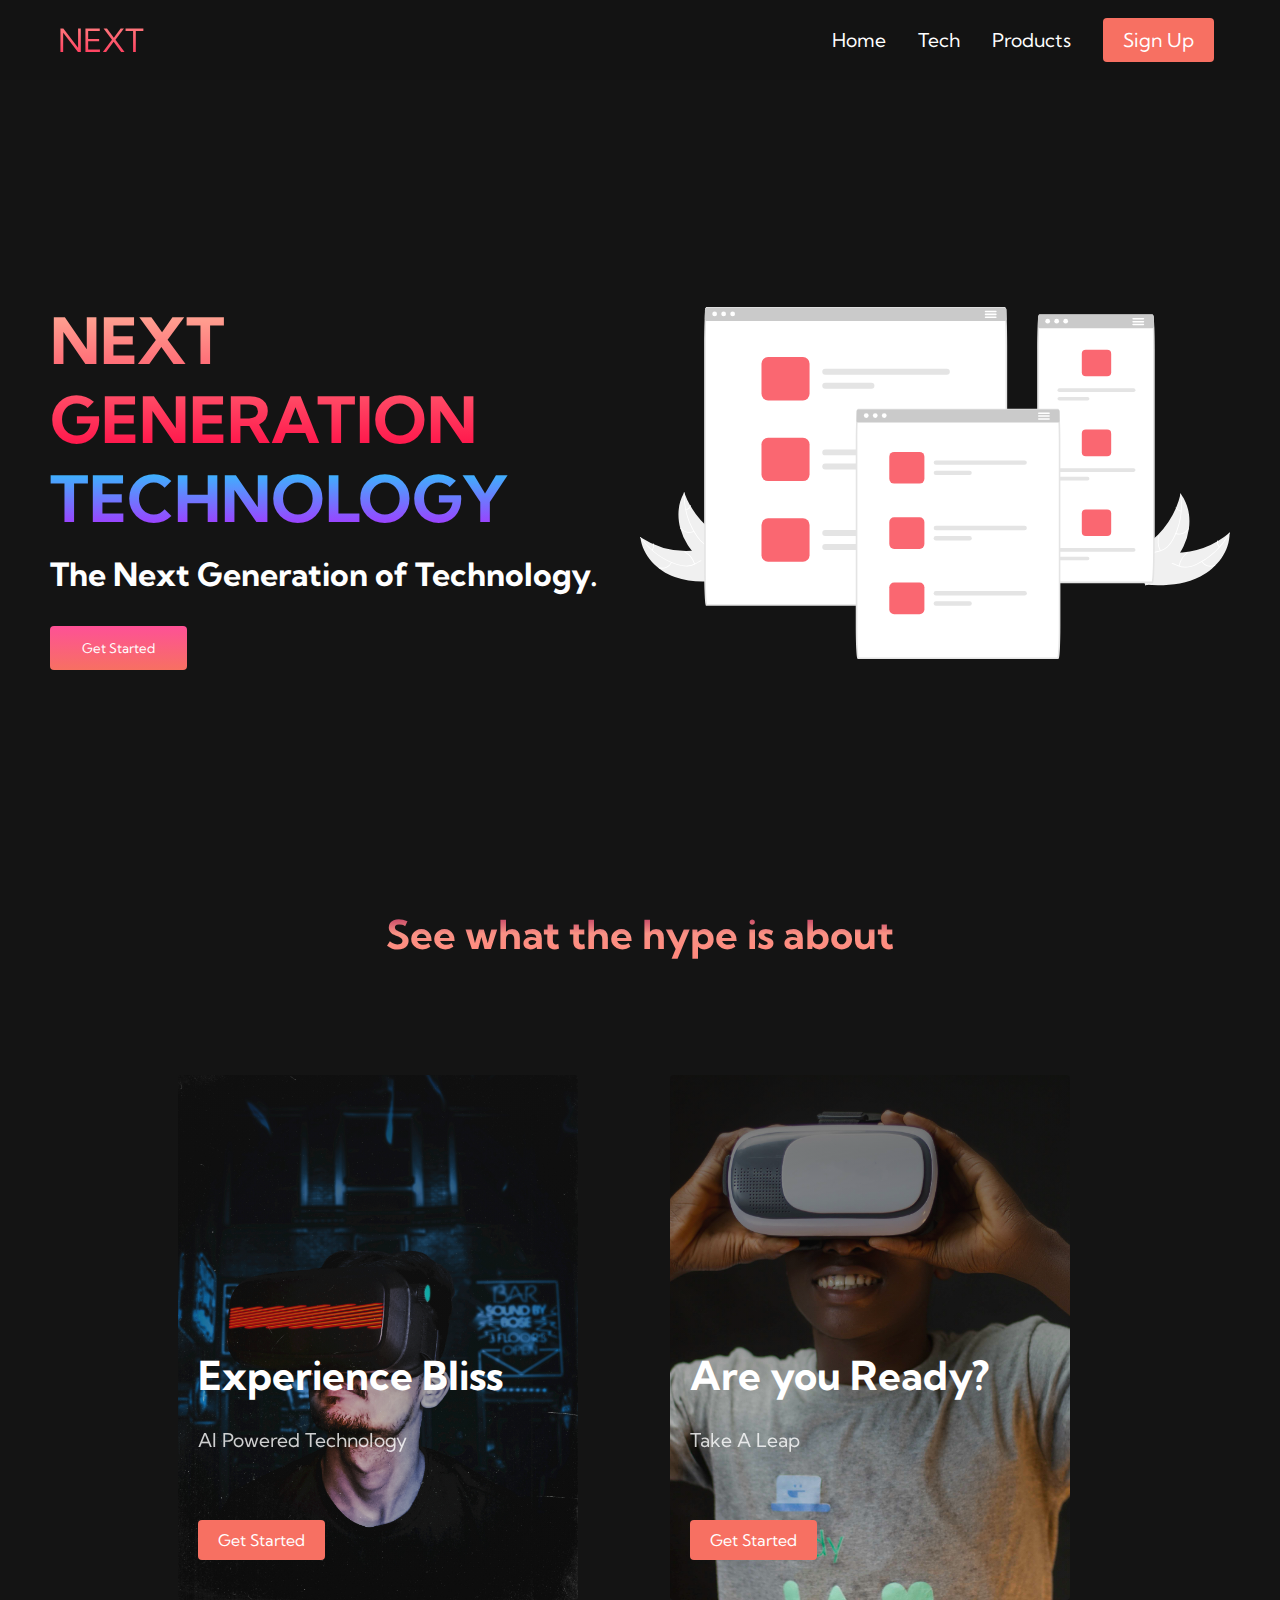
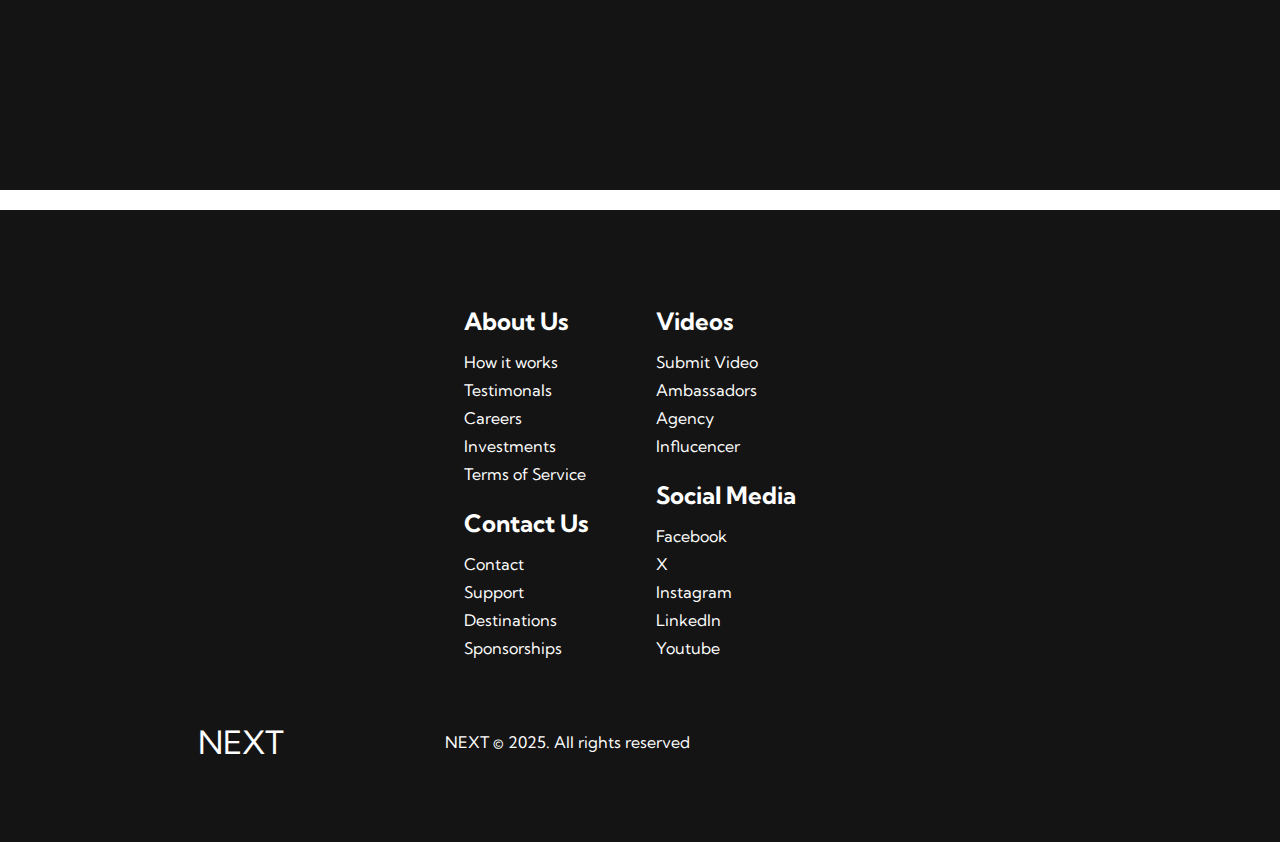
<file: index.html>
<!DOCTYPE html>
<html lang="en">
<head>
    <meta charset="UTF-8">
    <meta name="viewport" content="width=device-width, initial-scale=1.0">
    <title>NEXT Websites</title>
    <link rel="stylesheet" href="styles.css">
    <link rel="stylesheet" href="https://cdnjs.cloudflare.com/ajax/libs/font-awesome/6.5.2/css/all.min.css" integrity="sha512-SnH5WK+bZxgPHs44uWIX+LLJAJ9/2PkPKZ5QiAj6Ta86w+fsb2TkcmfRyVX3pBnMFcV7oQPJkl9QevSCWr3W6A==" crossorigin="anonymous" referrerpolicy="no-referrer" /> 
    <link href="https://fonts.googleapis.com/css2?family=Kumbh+Sans&display=swap" rel="stylesheet">
</head>
<body>
    <!-- Navbar Section -->
  <nav class="navbar">
    <div class="navbar__container">
        <a href="index.html" id="navbar__logo"> <i class="fas fa-gem"></i>NEXT</a>
        <div class="navbar__toggle" id="mobile-menu">
            <span class="bar"></span>
            <span class="bar"></span>
            <span class="bar"></span>
        </div>
        <ul class="navbar__menu">
            <li class="navbar__item">
                <a href="index.html" class="navbar__links">Home</a>
            </li>
            <li class="navbar__item">
                <a href="tech.html" class="navbar__links">Tech</a>
            </li>
            <li class="navbar__item">
                <a href="products.html" class="navbar__links">Products</a>
            </li>
            <li class="navbar__btn"><a href="/" class="button">Sign Up</a></li>
        </ul>
    </div>
  </nav> 

  <!-- Hero Section -->
   <div class="main">
    <div class="main__container">
        <div class="main__content">
        <h1>NEXT GENERATION</h1>
        <h2>TECHNOLOGY</h2>
        <p>The Next Generation of Technology.</p>
        <button class="main__btn"><a href="/">Get Started</a></button>
     </div>
     <div class="main_img--container">
        <img src="images/pic1.svg" alt="pic" id="main__img">
     </div>
    </div>
   </div>
        

   <!-- Services Section -->
    <div class="services">
    <h1>See what the hype is about</h1>
    <div class="services__container">
        <div class="services__card">
            <h2>Experience Bliss</h2>
            <p>AI Powered Technology</p>
            <button>Get Started</button>
        </div>
                <div class="services__card">
            <h2>Are you Ready?</h2>
            <p>Take A Leap</p>
            <button>Get Started</button>
        </div>
               </div>      </div>    </div>

    <!-- Footer Section -->
     <div class="footer__container">
        <div class="footer__links">
            <div class="footer_link--wrapper">
                <div class="footer__link--items">
                    <h2>About Us</h2>
                    <a href="/">How it works</a>
                    <a href="/">Testimonals</a>
                    <a href="/">Careers</a>
                    <a href="/">Investments</a>
                    <a href="/">Terms of Service</a>
                </div>
                 <div class="footer__link--items">
                    <h2>Contact Us</h2>
                    <a href="/">Contact</a>
                    <a href="/">Support</a>
                    <a href="/">Destinations</a>
                    <a href="/">Sponsorships</a>
                </div>
            </div>
            <div class="footer_link--wrapper">
                <div class="footer__link--items">
                    <h2>Videos</h2>
                    <a href="/">Submit Video</a>
                    <a href="/">Ambassadors</a>
                    <a href="/">Agency</a>
                    <a href="/">Influcencer</a>
                </div>
                 <div class="footer__link--items">
                    <h2>Social Media</h2>
                    <a href="/">Facebook</a>
                    <a href="/">X</a>
                    <a href="/">Instagram</a>
                    <a href="/">LinkedIn</a>
                    <a href="/">Youtube</a>
                </div>
            </div>
        </div>
        <div class="social__media">
            <div class="social__media--wrap">
                <div class="footer__logo">
                   <a href="/" id="footer__logo"><i class="fas fa-gem"></i>NEXT</a> 
                </div>
                <p class="website__rights">NEXT &copy; 2025. All rights reserved</p>
               <div class="social__icons">
                <a href="/" class="social__icon--link" target="_blank">
        <i class="fab fa-facebook"></i>
    </a>
    <a href="/" class="social__icon--link" target="_blank">
        <i class="fab fa-twitter"></i>
    <a href="/" class="social__icon--link" target="_blank">
        <i class="fab fa-instagram"></i>
    </a>
    <a href="/" class="social__icon--link" target="_blank">
        <i class="fab fa-linkedin"></i>
    </a>
    <a href="/" class="social__icon--link" target="_blank">
        <i class="fab fa-youtube"></i>
    </a> </div>
            </div>
        </div>
     </div>


        <script src="app.js"></script>
    </body>
</html>
</file>
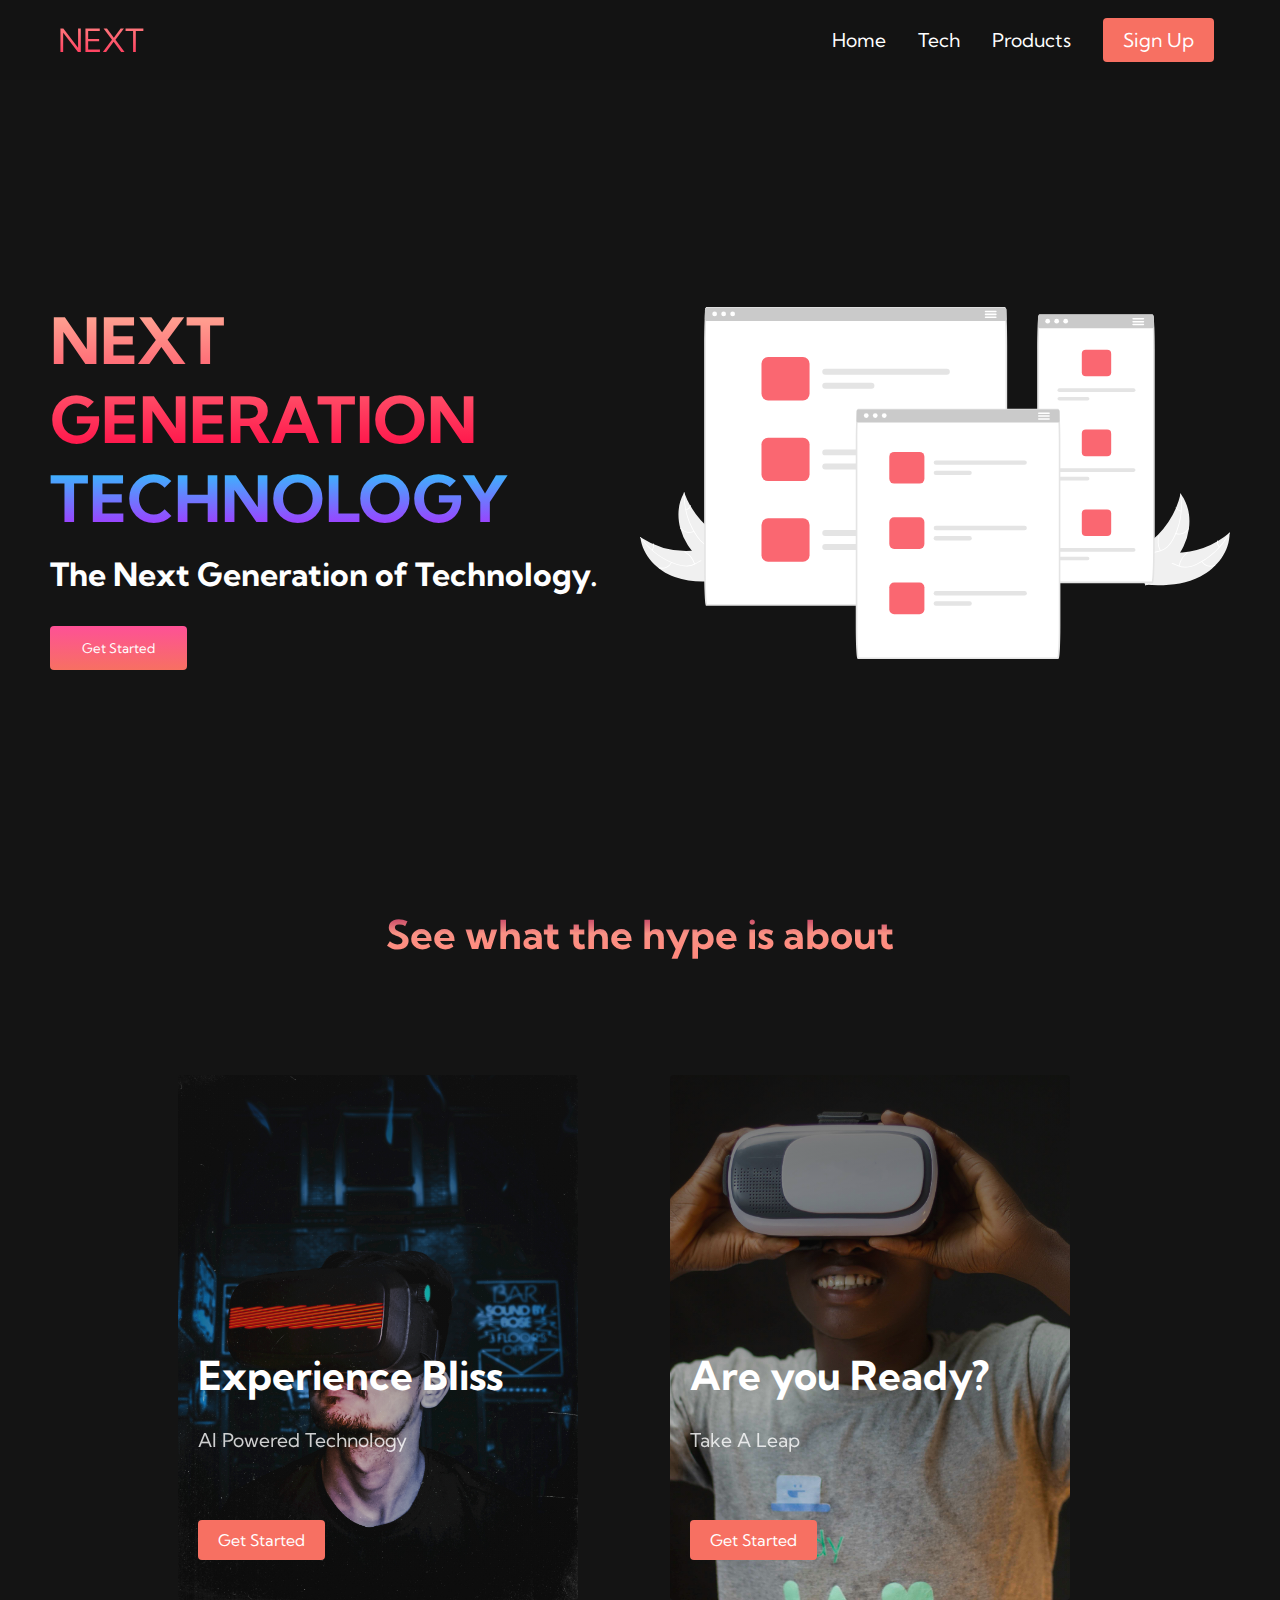
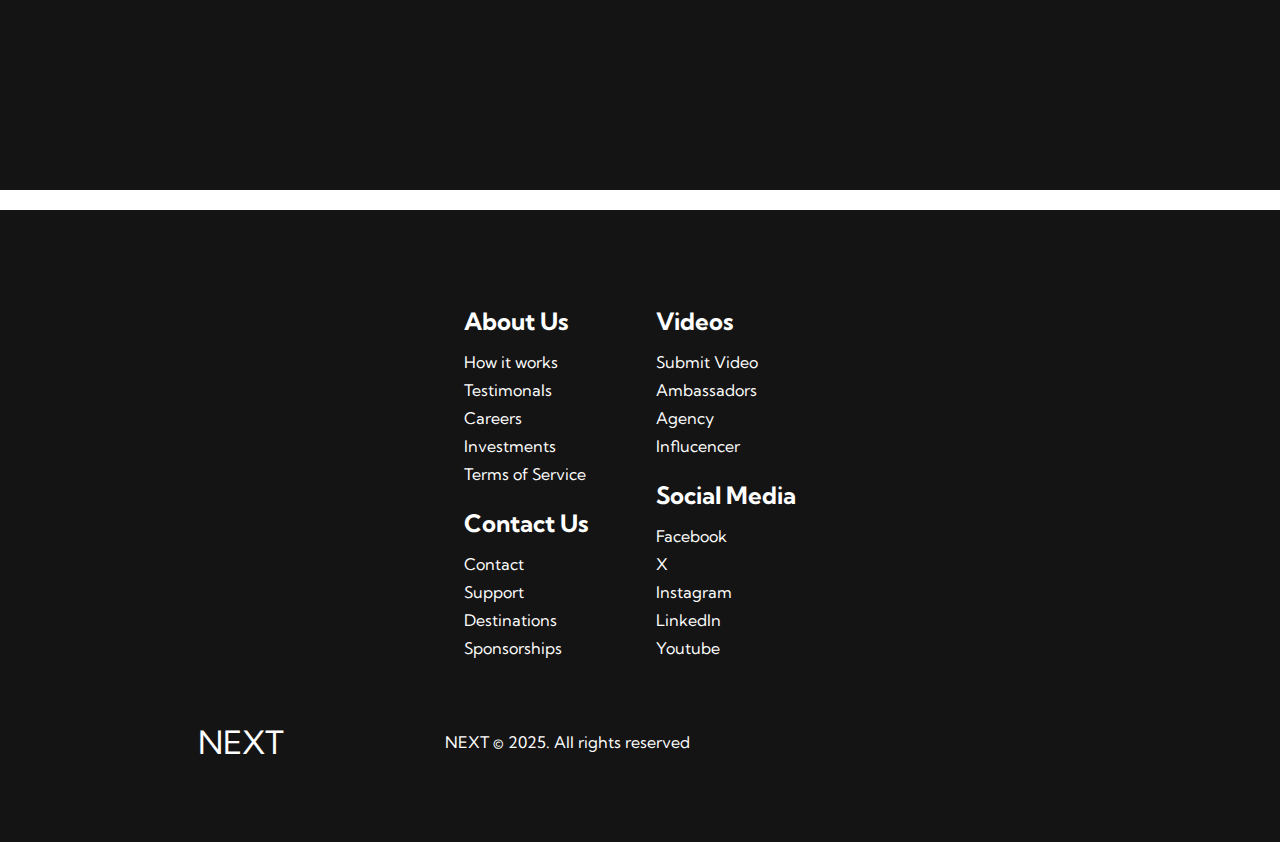
<file: TechWebsite_/index.html>
<!DOCTYPE html>
<html lang="en">
<head>
    <meta charset="UTF-8">
    <meta name="viewport" content="width=device-width, initial-scale=1.0">
    <title>NEXT Websites</title>
    <link rel="stylesheet" href="styles.css">
    <link rel="stylesheet" href="https://cdnjs.cloudflare.com/ajax/libs/font-awesome/6.5.2/css/all.min.css" integrity="sha512-SnH5WK+bZxgPHs44uWIX+LLJAJ9/2PkPKZ5QiAj6Ta86w+fsb2TkcmfRyVX3pBnMFcV7oQPJkl9QevSCWr3W6A==" crossorigin="anonymous" referrerpolicy="no-referrer" /> 
    <link href="https://fonts.googleapis.com/css2?family=Kumbh+Sans&display=swap" rel="stylesheet">
</head>
<body>
    <!-- Navbar Section -->
  <nav class="navbar">
    <div class="navbar__container">
        <a href="index.html" id="navbar__logo"> <i class="fas fa-gem"></i>NEXT</a>
        <div class="navbar__toggle" id="mobile-menu">
            <span class="bar"></span>
            <span class="bar"></span>
            <span class="bar"></span>
        </div>
        <ul class="navbar__menu">
            <li class="navbar__item">
                <a href="index.html" class="navbar__links">Home</a>
            </li>
            <li class="navbar__item">
                <a href="tech.html" class="navbar__links">Tech</a>
            </li>
            <li class="navbar__item">
                <a href="products.html" class="navbar__links">Products</a>
            </li>
            <li class="navbar__btn"><a href="/" class="button">Sign Up</a></li>
        </ul>
    </div>
  </nav> 

  <!-- Hero Section -->
   <div class="main">
    <div class="main__container">
        <div class="main__content">
        <h1>NEXT GENERATION</h1>
        <h2>TECHNOLOGY</h2>
        <p>The Next Generation of Technology.</p>
        <button class="main__btn"><a href="/">Get Started</a></button>
     </div>
     <div class="main_img--container">
        <img src="images/pic1.svg" alt="pic" id="main__img">
     </div>
    </div>
   </div>
        

   <!-- Services Section -->
    <div class="services">
    <h1>See what the hype is about</h1>
    <div class="services__container">
        <div class="services__card">
            <h2>Experience Bliss</h2>
            <p>AI Powered Technology</p>
            <button>Get Started</button>
        </div>
                <div class="services__card">
            <h2>Are you Ready?</h2>
            <p>Take A Leap</p>
            <button>Get Started</button>
        </div>
               </div>      </div>    </div>

    <!-- Footer Section -->
     <div class="footer__container">
        <div class="footer__links">
            <div class="footer_link--wrapper">
                <div class="footer__link--items">
                    <h2>About Us</h2>
                    <a href="/">How it works</a>
                    <a href="/">Testimonals</a>
                    <a href="/">Careers</a>
                    <a href="/">Investments</a>
                    <a href="/">Terms of Service</a>
                </div>
                 <div class="footer__link--items">
                    <h2>Contact Us</h2>
                    <a href="/">Contact</a>
                    <a href="/">Support</a>
                    <a href="/">Destinations</a>
                    <a href="/">Sponsorships</a>
                </div>
            </div>
            <div class="footer_link--wrapper">
                <div class="footer__link--items">
                    <h2>Videos</h2>
                    <a href="/">Submit Video</a>
                    <a href="/">Ambassadors</a>
                    <a href="/">Agency</a>
                    <a href="/">Influcencer</a>
                </div>
                 <div class="footer__link--items">
                    <h2>Social Media</h2>
                    <a href="/">Facebook</a>
                    <a href="/">X</a>
                    <a href="/">Instagram</a>
                    <a href="/">LinkedIn</a>
                    <a href="/">Youtube</a>
                </div>
            </div>
        </div>
        <div class="social__media">
            <div class="social__media--wrap">
                <div class="footer__logo">
                   <a href="/" id="footer__logo"><i class="fas fa-gem"></i>NEXT</a> 
                </div>
                <p class="website__rights">NEXT &copy; 2025. All rights reserved</p>
               <div class="social__icons">
                <a href="/" class="social__icon--link" target="_blank">
        <i class="fab fa-facebook"></i>
    </a>
    <a href="/" class="social__icon--link" target="_blank">
        <i class="fab fa-twitter"></i>
    <a href="/" class="social__icon--link" target="_blank">
        <i class="fab fa-instagram"></i>
    </a>
    <a href="/" class="social__icon--link" target="_blank">
        <i class="fab fa-linkedin"></i>
    </a>
    <a href="/" class="social__icon--link" target="_blank">
        <i class="fab fa-youtube"></i>
    </a> </div>
            </div>
        </div>
     </div>


        <script src="app.js"></script>
    </body>
</html>
</file>
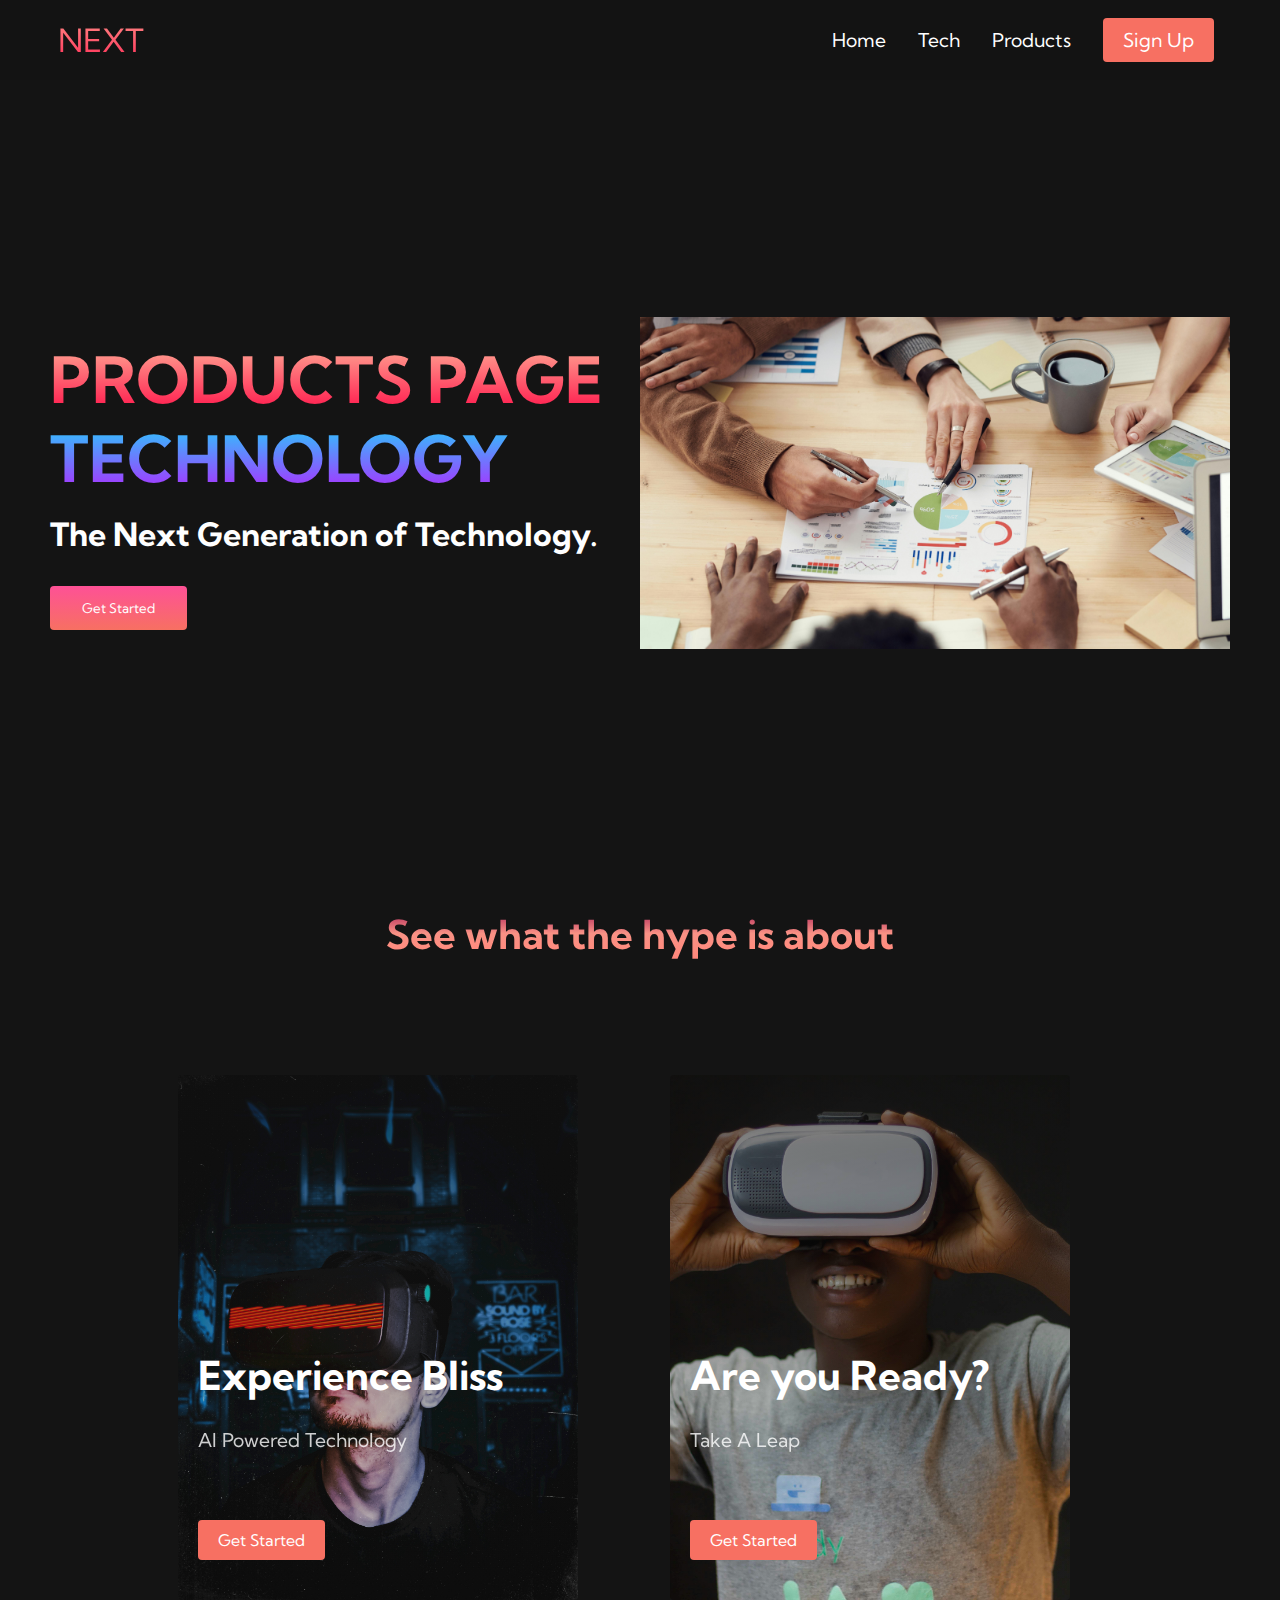
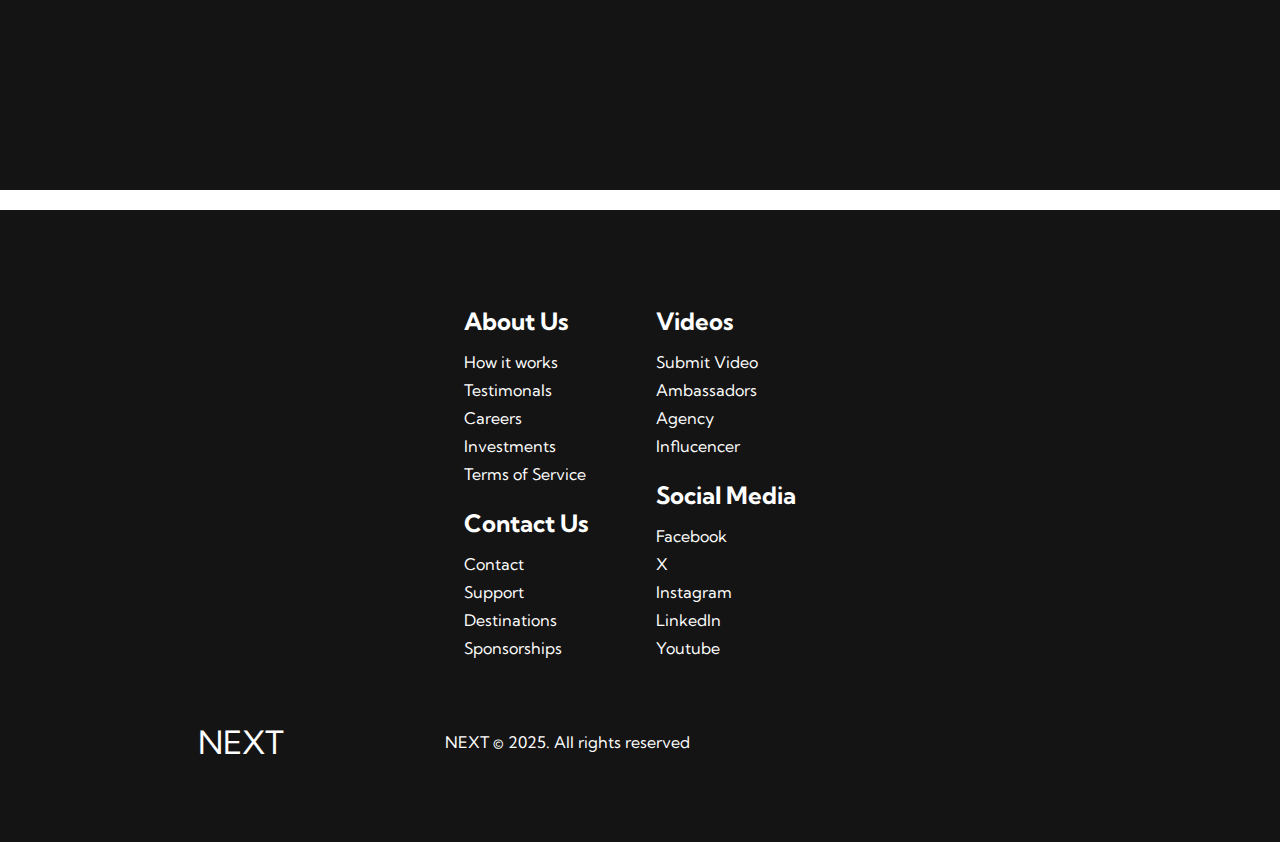
<file: TechWebsite_/products.html>
<!DOCTYPE html>
<html lang="en">
<head>
    <meta charset="UTF-8">
    <meta name="viewport" content="width=device-width, initial-scale=1.0">
    <title>NEXT Websites</title>
    <link rel="stylesheet" href="styles.css">
    <link rel="stylesheet" href="https://cdnjs.cloudflare.com/ajax/libs/font-awesome/6.5.2/css/all.min.css" integrity="sha512-SnH5WK+bZxgPHs44uWIX+LLJAJ9/2PkPKZ5QiAj6Ta86w+fsb2TkcmfRyVX3pBnMFcV7oQPJkl9QevSCWr3W6A==" crossorigin="anonymous" referrerpolicy="no-referrer" /> 
    <link href="https://fonts.googleapis.com/css2?family=Kumbh+Sans&display=swap" rel="stylesheet">
</head>
<body>
    <!-- Navbar Section -->
  <nav class="navbar">
    <div class="navbar__container">
        <a href="index.html" id="navbar__logo"> <i class="fas fa-gem"></i>NEXT</a>
        <div class="navbar__toggle" id="mobile-menu">
            <span class="bar"></span>
            <span class="bar"></span>
            <span class="bar"></span>
        </div>
        <ul class="navbar__menu">
            <li class="navbar__item">
                <a href="index.html" class="navbar__links">Home</a>
            </li>
            <li class="navbar__item">
                <a href="tech.html" class="navbar__links">Tech</a>
            </li>
            <li class="navbar__item">
                <a href="products.html" class="navbar__links">Products</a>
            </li>
            <li class="navbar__btn"><a href="/" class="button">Sign Up</a></li>
        </ul>
    </div>
  </nav> 

  <!-- Hero Section -->
   <div class="main">
    <div class="main__container">
        <div class="main__content">
        <h1>PRODUCTS PAGE</h1>
        <h2>TECHNOLOGY</h2>
        <p>The Next Generation of Technology.</p>
        <button class="main__btn"><a href="/">Get Started</a></button>
     </div>
     <div class="main_img--container">
        <img src="images/pic5.jpg" alt="pic" id="main__img">
     </div>
    </div>
   </div>
        

   <!-- Services Section -->
    <div class="services">
    <h1>See what the hype is about</h1>
    <div class="services__container">
        <div class="services__card">
            <h2>Experience Bliss</h2>
            <p>AI Powered Technology</p>
            <button>Get Started</button>
        </div>
                <div class="services__card">
            <h2>Are you Ready?</h2>
            <p>Take A Leap</p>
            <button>Get Started</button>
        </div>
               </div>      </div>    </div>

    <!-- Footer Section -->
     <div class="footer__container">
        <div class="footer__links">
            <div class="footer_link--wrapper">
                <div class="footer__link--items">
                    <h2>About Us</h2>
                    <a href="/">How it works</a>
                    <a href="/">Testimonals</a>
                    <a href="/">Careers</a>
                    <a href="/">Investments</a>
                    <a href="/">Terms of Service</a>
                </div>
                 <div class="footer__link--items">
                    <h2>Contact Us</h2>
                    <a href="/">Contact</a>
                    <a href="/">Support</a>
                    <a href="/">Destinations</a>
                    <a href="/">Sponsorships</a>
                </div>
            </div>
            <div class="footer_link--wrapper">
                <div class="footer__link--items">
                    <h2>Videos</h2>
                    <a href="/">Submit Video</a>
                    <a href="/">Ambassadors</a>
                    <a href="/">Agency</a>
                    <a href="/">Influcencer</a>
                </div>
                 <div class="footer__link--items">
                    <h2>Social Media</h2>
                    <a href="/">Facebook</a>
                    <a href="/">X</a>
                    <a href="/">Instagram</a>
                    <a href="/">LinkedIn</a>
                    <a href="/">Youtube</a>
                </div>
            </div>
        </div>
        <div class="social__media">
            <div class="social__media--wrap">
                <div class="footer__logo">
                   <a href="/" id="footer__logo"><i class="fas fa-gem"></i>NEXT</a> 
                </div>
                <p class="website__rights">NEXT &copy; 2025. All rights reserved</p>
               <div class="social__icons">
                <a href="/" class="social__icon--link" target="_blank">
        <i class="fab fa-facebook"></i>
    </a>
    <a href="/" class="social__icon--link" target="_blank">
        <i class="fab fa-twitter"></i>
    <a href="/" class="social__icon--link" target="_blank">
        <i class="fab fa-instagram"></i>
    </a>
    <a href="/" class="social__icon--link" target="_blank">
        <i class="fab fa-linkedin"></i>
    </a>
    <a href="/" class="social__icon--link" target="_blank">
        <i class="fab fa-youtube"></i>
    </a> </div>
            </div>
        </div>
     </div>


        <script src="app.js"></script>
    </body>
</html>
</file>
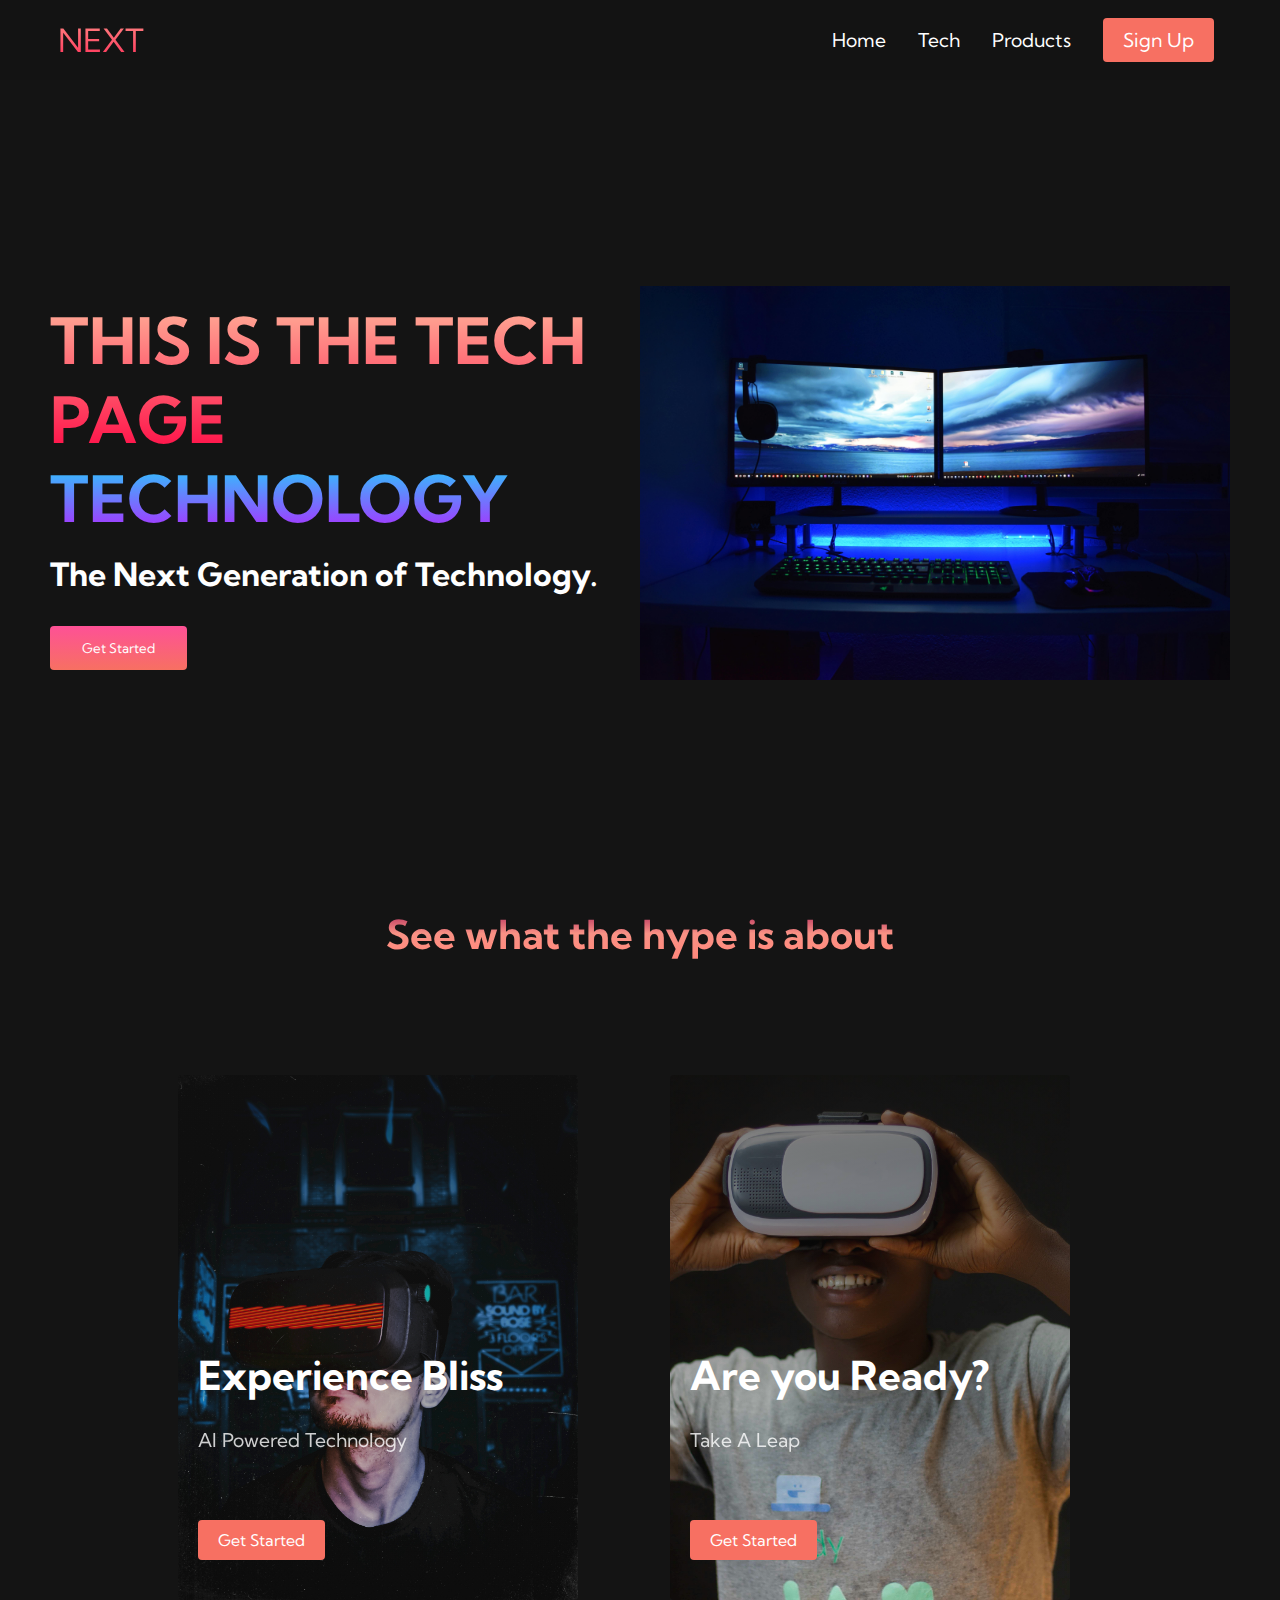
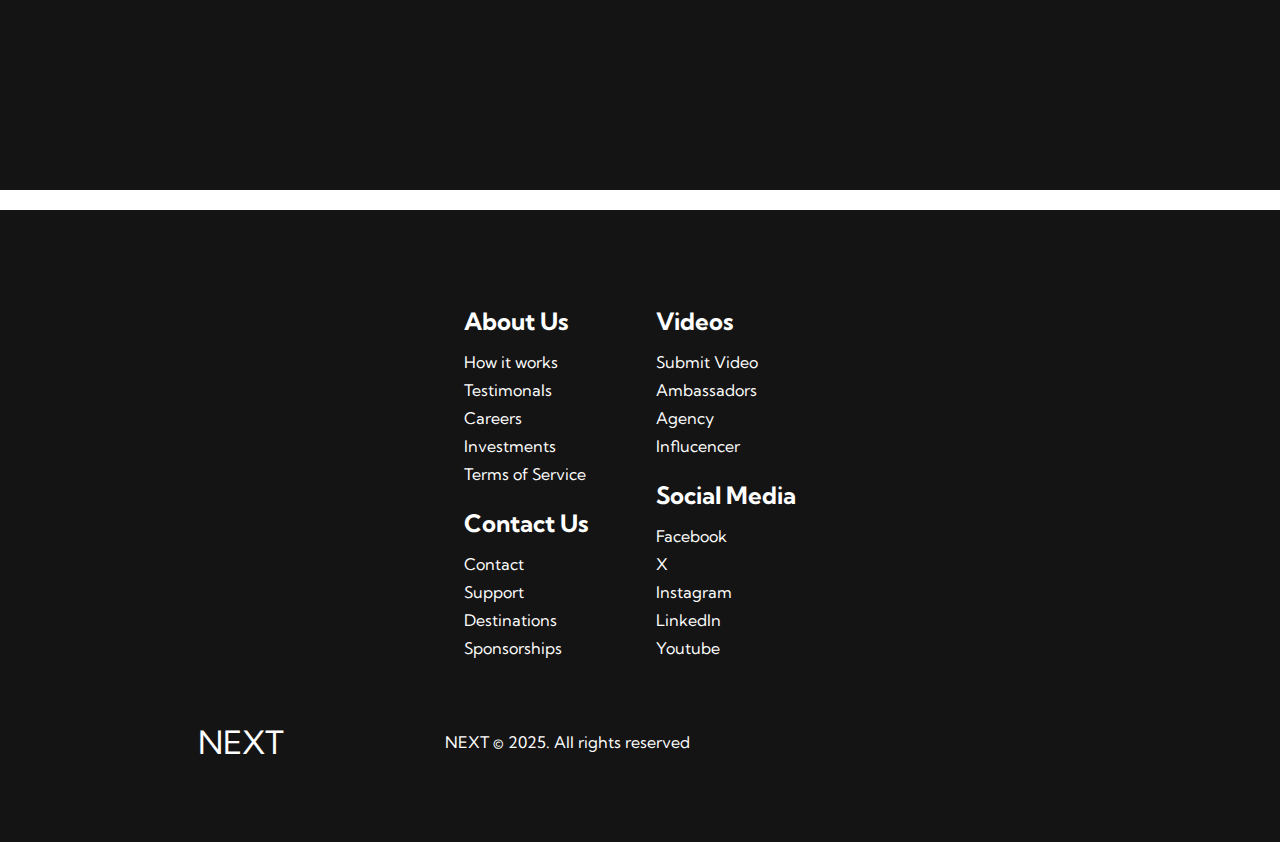
<file: TechWebsite_/tech.html>
<!DOCTYPE html>
<html lang="en">
<head>
    <meta charset="UTF-8">
    <meta name="viewport" content="width=device-width, initial-scale=1.0">
    <title>NEXT Websites</title>
    <link rel="stylesheet" href="styles.css">
    <link rel="stylesheet" href="https://cdnjs.cloudflare.com/ajax/libs/font-awesome/6.5.2/css/all.min.css" integrity="sha512-SnH5WK+bZxgPHs44uWIX+LLJAJ9/2PkPKZ5QiAj6Ta86w+fsb2TkcmfRyVX3pBnMFcV7oQPJkl9QevSCWr3W6A==" crossorigin="anonymous" referrerpolicy="no-referrer" /> 
    <link href="https://fonts.googleapis.com/css2?family=Kumbh+Sans&display=swap" rel="stylesheet">
</head>
<body>
    <!-- Navbar Section -->
  <nav class="navbar">
    <div class="navbar__container">
        <a href="index.html" id="navbar__logo"> <i class="fas fa-gem"></i>NEXT</a>
        <div class="navbar__toggle" id="mobile-menu">
            <span class="bar"></span>
            <span class="bar"></span>
            <span class="bar"></span>
        </div>
        <ul class="navbar__menu">
            <li class="navbar__item">
                <a href="index.html" class="navbar__links">Home</a>
            </li>
            <li class="navbar__item">
                <a href="tech.html" class="navbar__links">Tech</a>
            </li>
            <li class="navbar__item">
                <a href="products.html" class="navbar__links">Products</a>
            </li>
            <li class="navbar__btn"><a href="/" class="button">Sign Up</a></li>
        </ul>
    </div>
  </nav> 

  <!-- Hero Section -->
   <div class="main">
    <div class="main__container">
        <div class="main__content">
        <h1>THIS IS THE TECH PAGE</h1>
        <h2>TECHNOLOGY</h2>
        <p>The Next Generation of Technology.</p>
        <button class="main__btn"><a href="/">Get Started</a></button>
     </div>
     <div class="main_img--container">
        <img src="images/pic4.jpg" alt="pic" id="main__img">
     </div>
    </div>
   </div>
        

   <!-- Services Section -->
    <div class="services">
    <h1>See what the hype is about</h1>
    <div class="services__container">
        <div class="services__card">
            <h2>Experience Bliss</h2>
            <p>AI Powered Technology</p>
            <button>Get Started</button>
        </div>
                <div class="services__card">
            <h2>Are you Ready?</h2>
            <p>Take A Leap</p>
            <button>Get Started</button>
        </div>
               </div>      </div>    </div>

    <!-- Footer Section -->
     <div class="footer__container">
        <div class="footer__links">
            <div class="footer_link--wrapper">
                <div class="footer__link--items">
                    <h2>About Us</h2>
                    <a href="/">How it works</a>
                    <a href="/">Testimonals</a>
                    <a href="/">Careers</a>
                    <a href="/">Investments</a>
                    <a href="/">Terms of Service</a>
                </div>
                 <div class="footer__link--items">
                    <h2>Contact Us</h2>
                    <a href="/">Contact</a>
                    <a href="/">Support</a>
                    <a href="/">Destinations</a>
                    <a href="/">Sponsorships</a>
                </div>
            </div>
            <div class="footer_link--wrapper">
                <div class="footer__link--items">
                    <h2>Videos</h2>
                    <a href="/">Submit Video</a>
                    <a href="/">Ambassadors</a>
                    <a href="/">Agency</a>
                    <a href="/">Influcencer</a>
                </div>
                 <div class="footer__link--items">
                    <h2>Social Media</h2>
                    <a href="/">Facebook</a>
                    <a href="/">X</a>
                    <a href="/">Instagram</a>
                    <a href="/">LinkedIn</a>
                    <a href="/">Youtube</a>
                </div>
            </div>
        </div>
        <div class="social__media">
            <div class="social__media--wrap">
                <div class="footer__logo">
                   <a href="/" id="footer__logo"><i class="fas fa-gem"></i>NEXT</a> 
                </div>
                <p class="website__rights">NEXT &copy; 2025. All rights reserved</p>
               <div class="social__icons">
                <a href="/" class="social__icon--link" target="_blank">
        <i class="fab fa-facebook"></i>
    </a>
    <a href="/" class="social__icon--link" target="_blank">
        <i class="fab fa-twitter"></i>
    <a href="/" class="social__icon--link" target="_blank">
        <i class="fab fa-instagram"></i>
    </a>
    <a href="/" class="social__icon--link" target="_blank">
        <i class="fab fa-linkedin"></i>
    </a>
    <a href="/" class="social__icon--link" target="_blank">
        <i class="fab fa-youtube"></i>
    </a> </div>
            </div>
        </div>
     </div>


        <script src="app.js"></script>
    </body>
</html>
</file>
<file: styles.css>
* {
    box-sizing: border-box;
    margin: 0;
    padding: 0;
    font-family: 'Kumbh Sans', sans-serif;
    /* >>>>>>>>>>>>>>>>>>>>>>>>>> START OF NEW ADDITIONS <<<<<<<<<<<<<<<<<<<<<<<<<< */
    font-optical-sizing: auto;
    font-variation-settings: "YOPQ" 300;
    /* >>>>>>>>>>>>>>>>>>>>>>>>>>> END OF NEW ADDITIONS <<<<<<<<<<<<<<<<<<<<<<<<<<< */
}

.navbar {
    background: #131313;
    height: 80px;
    display: flex;
    justify-content: center;
    align-items: center;
    font-size: 1.2rem;
    position: sticky;
    top: 0;
    z-index: 999;
}

.navbar__container {
    display: flex;
    justify-content: space-between;
    
    height: 80px;
    z-index: 1;
    width: 100%;
    max-width: 1300px;
    margin: 0 auto;
    padding: 0 50px;
}

#navbar__logo {
    background-color: #ff8177;
    background-image: linear-gradient(to top, #ff0844 0%, #ffb199 100%);
    background-size: 100%;
    -webkit-background-clip: text;
    -moz-background-clip: text;
    -webkit-text-fill-color: transparent;
    -moz-text-fill-color: transparent;
    display: flex;
    align-items: center;
    cursor: pointer;
    text-decoration: none;
    font-size: 2rem;
}

.fa-gem {
    margin-right: 0.5rem;
}

.navbar__menu {
    display: flex;
    align-items: center;
    list-style: none;
    text-align: center;
}

.navbar__item {
    height: 80px;
}

.navbar__links {
    color: #fff;
    display: flex;
    align-items: center;
    justify-content: center;
    text-decoration: none;
    padding: 0 1rem;
    height: 100%;
}

.navbar__btn { 
    display: flex;
    justify-content: center;
    align-items: center;
    padding: 0 1rem;
    width: 100%;
}

.button {
    display: flex;
    justify-content: center;
    align-items: center;
    text-decoration: none;
    padding: 10px 20px;
    height: 100%;
    width: 100%;
    border: none;
    outline: none;
    border-radius: 4px;
    background: #f77062;
    color: #fff;

}

.button:hover {
    background: #4837ff;
    transition: all 0.3s ease;
}

.navbar__links:hover {
    color: #f77062;
    transition: all 0.3s ease;
}

@media screen and (max-width: 960px) {
    .navbar__container {
        display: flex;
        justify-content: space-between;
        height: 80px;
        z-index: 1;
        width: 100%;
        max-width: 1300px;
        padding: 0;
    }


.navbar__menu {
    display: grid;
    grid-template-columns: auto;
    margin: 0;
    width: 100%;
    position: absolute;
    top: -1000px;
    opacity: 0;
    transition: all 0.5s ease;
    height: 50vh;
    z-index: -1;
    background: #131313;
}

.navbar__menu.active {
    background: #131313;
    top: 100%;
    opacity: 1;
    transition: all 0.5s ease;
    z-index: 99;
    height: 50vh;
    font-size: 1.6rem;
}


#navbar__logo {
    padding-left: 25px;
}






.navbar__toggle .bar {
    width: 25px;
    height: 3px;
    margin: 5px auto;
    transition: all 0.3s ease-in-out;
    background: #fff;
}

.navbar__item {
     width: 100%;
}

.navbar__links {
    text-align: center;
    padding: 2rem;
    width: 100%;
    display: table;
}



#mobile-menu {
    position: absolute;
    top: 20%;
    right: 5%;
    transform: translate(5%, 20%);
}


.navbar__btn {
    padding-bottom: 2rem;
}

.button {
    display: flex;
    justify-content: center;
    align-items: center;
    width: 80%;
    height: 80px;
    margin: 0;
}
 

.navbar__toggle .bar {
    display: block;
    cursor: pointer;
}

#mobile-menu.is-active .bar:nth-child(2) {
    opacity: 0;
}

#mobile-menu.is-active .bar:nth-child(1) {
    transform: translateY(8px) rotate(45deg);
}

#mobile-menu.is-active .bar:nth-child(3) {
    transform: translateY(-8px) rotate(-45deg);
}

}


/* Hero Section CSS */
.main {
    background-color: #141414;
}


.main__container {
    display: grid;
    grid-template-columns: 1fr 1fr;
    align-items: center;
    justify-self: center;
    margin: 0 auto;
    height: 90vh;
    background-color: #141414;
    z-index: 1;
    width: 100%;
    max-width: 1300px;
    padding: 0 50px;
}

.main__content h1 {
    font-size: 4rem;
    background-color: #ff8177;
    background-image: linear-gradient(to top, #ff0844 0%, #ffb199 100%);
    background-size: 100%;
    -webkit-background-clip: text;
    -moz-background-clip: text;
    -webkit-text-fill-color: transparent;
    -moz-text-fill-color: transparent;
}

.main__content h2 {
    font-size: 4rem;
    background-color: #ff8177;
    background-image: linear-gradient(to top, #b721ff 0%, #21d4fd 100%);
    background-size: 100%;
    -webkit-background-clip: text;
    -moz-background-clip: text;
    -webkit-text-fill-color: transparent;
    -moz-text-fill-color: transparent;
}

.main__content p {
    margin-top: 1rem;
    font-size: 2rem;
    font-weight: 700;
    color: #fff;
}

.main__btn {
    font-size: 1.rem;
    background-image: linear-gradient(to top, #f77062 0%, #fe5196 100%);
    padding: 14px 32px;
    border: none;
    border-radius: 4px;
    color: #fff;
    margin-top: 2rem;
    cursor: pointer;
    position: relative;
    transition: all 0.3s;
    outline: none;
}

.main__btn a {
    position: relative;
    z-index: 2;
    color: #fff;
    text-decoration: none;
}

.main__btn:after {
    position: absolute;
    content: "";
    top: 0;
    left: 0;
    width: 0;
    height: 100%;
    background: #4837ff;
    transition: all 0.35s;
    border-radius: 4px;
}

.main__btn:hover {
    color: #fff;
}

.main__btn:hover:after {
    width: 100%;
}

.main__img--container {
    text-align: center;
}

#main__img {
    height: 100%;
    width: 100%;
    transition: transform 0.3s ease-in-out;
}

#main__img:hover {
    transform: scale(1.05); /* Scales up to 105% */
}

    /* Mobile Reponsive CSS */
@media screen and (max-width: 768px) {
    .main__container {
        display: grid;
        grid-template-columns: auto;
        align-items: center;
        justify-self: center;
        width: 100%;
        margin: 0 auto;
        height: 90vh;
    }

    .main__content {
        text-align: center;
        margin-bottom: 4rem;
    }

    .main__content h1 {
        font-size: 2.5rem;
        margin-top: 2rem;
    }

    .main__content h2 {
        font-size: 3rem;
    }

    .main__content p {
        margin-top: 1rem;
        font-size: 1.5rem;
    }
}

@media screen and (max-width: 480px) {
     .main__content h1 {
        font-size: 2rem;
        margin-top: 3rem;
    }

    .main__content h2 {
        font-size: 2rem;
    }

    .main__content p {
        margin-top: 2rem;
        font-size: 1.5rem;
    }

    .main__btn {
        padding: 12px 36px;
        margin: 2.5rem 0;
    }
}


/* Services Section CSS */
.services {
    background: #141414;
    display: flex;
    flex-direction: column;
    align-items: center;
    height: 100vh;
}

.services h1 {
    background-color: #ff8177;
    background-image: linear-gradient(to top, #ff8177 0%, #ff867a 0%, #ff8c7f 21%, #f99185 52%, #cf556c 78%, #b12a5b 100%);
    background-size: 100%;
    margin-bottom: 5rem;
    font-size: 2.5rem;
    -webkit-background-clip: text;
    -moz-background-clip: text;
    -webkit-text-fill-color: transparent;
    -moz-text-fill-color: transparent;
}

.services__container {
    display: flex;
    justify-content: center;
    flex-wrap: wrap;
}

.services__card {
    margin: 1rem;
    height: 525px;
    width: 400px;
    border-radius: 4px;
    background-image: linear-gradient(to top, rgba(0, 0, 0, 0) 0%, rgba(17, 17, 17, 0.6) 100%), url('images/pic2.jpg');
    background-size: cover;
     background-position: center; /* ADDED */
    background-repeat: no-repeat; /* ADDED */
    position: relative;
    color: #fff;

    /* >>> CRITICAL FLEXBOX PROPERTIES <<< */
    display: flex;
    flex-direction: column;
    justify-content: flex-end;
    align-items: flex-start;
    padding: 20px;
    box-sizing: border-box;

    /* >>> ADDED FOR CARD HOVER EFFECT <<< */
    overflow: hidden; /* Recommended for scaling content */
    transition: transform 0.3s ease-in-out; /* Smooth transition for card scaling */
}

.services__card:nth-child(2) {
    background-image: linear-gradient(to top, rgba(0, 0, 0, 0) 0%, rgba(17, 17, 17, 0.6) 100%), url('images/pic3.jpg');
}

.services h2 {
    font-size: 2.5rem;
    margin-bottom: 0.5rem;
    color: #fff;

    /*position: absolute;
    top: 360px;
    left: 30px;*/
}

.services__card p {
    font-size: 1.2rem;
    margin-bottom: 1.5rem;
    opacity: 0.8;
    color: #fff;

    /*position: absolute;
    top: 400px;
    left: 30px;*/
}

.services__card button {
    color: #fff;
    padding: 10px 20px;
    border: none;
    outline: none;
    border-radius: 4px;
    background: #f77062;
    /*position: absolute;
    top: 440px;
    left: 30px;*/
    margin-top: 1.5rem; /* Adjust for desired spacing from text above */
    font-size: 1rem;
    cursor: pointer;
    /* >>> ADD this transition for smooth button scale <<< */
    transition: transform 0.2s ease-in;
}

.services__card button:hover {
    transform: scale(1.075);
    /*transition: 0.2s ease-in;*/
    cursor: pointer;
}

@media screen and (max-width: 960px) {
    .services {
        height: 1600px;
    }

.services h1 {
    font-size: 2rem;
    margin-top: 12rem;
}
}

@media screen and (max-width: 480px) {
    .services {
        height: 1400px;
    }

.services h1 {
    font-size: 1.2rem;
}

.services__card {
    width: 300px;
}

}

/** Footer CSS */
.footer__container {
    background-color: #141414;
    padding: 5rem 0;
    display: flex;
    flex-direction: column;
    justify-content: center;
    align-items: center;
}

#footer__logo {
    color: #fff;
    display: flex;
    align-items: center;
    cursor: pointer;
    text-decoration: none;
    font-size: 2rem;
}

.footer__links {
    width: 100%;
    max-width: 1000px;
    display: flex;
    justify-content: center;
}


.footer__link--wrapper {
    display: flex;
}

.footer__link--items {
    display: flex;
    flex-direction: column;
    align-items: flex-start;
    margin: 16px;
    text-align: left;
    width: 160px;
    box-sizing: border-box;
}

.footer__link--items h2 {
    margin-bottom: 16px;
}

.footer__link--items > h2 {
    color: #fff;
}

.footer__link--items a {
    color: #fff;
    text-decoration: none;
    margin-bottom: 0.5rem;
}

.footer__link--items a:hover {
    color: #e9e9e9;
    transition: 0.3s ease-out;
}

/* Social Icons */
.social__icon--link {
    color: #fff;
    font-size: 24px;
    transition: color 0.3s ease; /* Smooth color change on hover */
}

.social__icons {
    display: flex; /* Or grid */
    justify-content: center;
    align-items: center;
    gap: 15px; /* Space between icons */
    margin-top: 20px; /* Space from content above */
}



.social__icon--link:hover {
    color: #f77062; /* Example hover color */
}

.social__media {
    max-width: 1000px;
    width: 100%;
}
.social__media--wrap {
    display: flex;
    justify-content: space-between;
    align-items: center;
    width: 90%;
    max-width: 1000px;
    margin: 40px auto 0 auto;
}

.social__icons {
    display: flex;
    justify-content: space-between;
    align-items: center;
    width: 240px;
}

.social__logo {
    color: #fff;
    justify-self: flex-start;
    margin-left: 20px;
    cursor: pointer;
    text-decoration: none;
    font-size: 2rem;
    display: flex;
    align-items: center;
    margin-bottom: 16px;
}

.website__rights {
    color: #fff;
    
}

@media screen and (max-width: 820px) {
    .footer__links {
        padding-top: 2rem;
    }

#footer__logo {
    margin-bottom: 2rem;

}

.website__rights {
    margin-bottom: 2rem;
}

.footer__links--wrapper {
    flex-direction: column;
}

.social__media--wrap {
    flex-direction: column;
}
}

@media screen and (max-width: 480px) {
    .footer__link--wrapper {
        margin: 0;
        padding: 10px;
        width: 100%;
}
}
</file>
<file: TechWebsite_/styles.css>
* {
    box-sizing: border-box;
    margin: 0;
    padding: 0;
    font-family: 'Kumbh Sans', sans-serif;
    /* >>>>>>>>>>>>>>>>>>>>>>>>>> START OF NEW ADDITIONS <<<<<<<<<<<<<<<<<<<<<<<<<< */
    font-optical-sizing: auto;
    font-variation-settings: "YOPQ" 300;
    /* >>>>>>>>>>>>>>>>>>>>>>>>>>> END OF NEW ADDITIONS <<<<<<<<<<<<<<<<<<<<<<<<<<< */
}

.navbar {
    background: #131313;
    height: 80px;
    display: flex;
    justify-content: center;
    align-items: center;
    font-size: 1.2rem;
    position: sticky;
    top: 0;
    z-index: 999;
}

.navbar__container {
    display: flex;
    justify-content: space-between;
    
    height: 80px;
    z-index: 1;
    width: 100%;
    max-width: 1300px;
    margin: 0 auto;
    padding: 0 50px;
}

#navbar__logo {
    background-color: #ff8177;
    background-image: linear-gradient(to top, #ff0844 0%, #ffb199 100%);
    background-size: 100%;
    -webkit-background-clip: text;
    -moz-background-clip: text;
    -webkit-text-fill-color: transparent;
    -moz-text-fill-color: transparent;
    display: flex;
    align-items: center;
    cursor: pointer;
    text-decoration: none;
    font-size: 2rem;
}

.fa-gem {
    margin-right: 0.5rem;
}

.navbar__menu {
    display: flex;
    align-items: center;
    list-style: none;
    text-align: center;
}

.navbar__item {
    height: 80px;
}

.navbar__links {
    color: #fff;
    display: flex;
    align-items: center;
    justify-content: center;
    text-decoration: none;
    padding: 0 1rem;
    height: 100%;
}

.navbar__btn { 
    display: flex;
    justify-content: center;
    align-items: center;
    padding: 0 1rem;
    width: 100%;
}

.button {
    display: flex;
    justify-content: center;
    align-items: center;
    text-decoration: none;
    padding: 10px 20px;
    height: 100%;
    width: 100%;
    border: none;
    outline: none;
    border-radius: 4px;
    background: #f77062;
    color: #fff;

}

.button:hover {
    background: #4837ff;
    transition: all 0.3s ease;
}

.navbar__links:hover {
    color: #f77062;
    transition: all 0.3s ease;
}

@media screen and (max-width: 960px) {
    .navbar__container {
        display: flex;
        justify-content: space-between;
        height: 80px;
        z-index: 1;
        width: 100%;
        max-width: 1300px;
        padding: 0;
    }


.navbar__menu {
    display: grid;
    grid-template-columns: auto;
    margin: 0;
    width: 100%;
    position: absolute;
    top: -1000px;
    opacity: 0;
    transition: all 0.5s ease;
    height: 50vh;
    z-index: -1;
    background: #131313;
}

.navbar__menu.active {
    background: #131313;
    top: 100%;
    opacity: 1;
    transition: all 0.5s ease;
    z-index: 99;
    height: 50vh;
    font-size: 1.6rem;
}


#navbar__logo {
    padding-left: 25px;
}






.navbar__toggle .bar {
    width: 25px;
    height: 3px;
    margin: 5px auto;
    transition: all 0.3s ease-in-out;
    background: #fff;
}

.navbar__item {
     width: 100%;
}

.navbar__links {
    text-align: center;
    padding: 2rem;
    width: 100%;
    display: table;
}



#mobile-menu {
    position: absolute;
    top: 20%;
    right: 5%;
    transform: translate(5%, 20%);
}


.navbar__btn {
    padding-bottom: 2rem;
}

.button {
    display: flex;
    justify-content: center;
    align-items: center;
    width: 80%;
    height: 80px;
    margin: 0;
}
 

.navbar__toggle .bar {
    display: block;
    cursor: pointer;
}

#mobile-menu.is-active .bar:nth-child(2) {
    opacity: 0;
}

#mobile-menu.is-active .bar:nth-child(1) {
    transform: translateY(8px) rotate(45deg);
}

#mobile-menu.is-active .bar:nth-child(3) {
    transform: translateY(-8px) rotate(-45deg);
}

}


/* Hero Section CSS */
.main {
    background-color: #141414;
}


.main__container {
    display: grid;
    grid-template-columns: 1fr 1fr;
    align-items: center;
    justify-self: center;
    margin: 0 auto;
    height: 90vh;
    background-color: #141414;
    z-index: 1;
    width: 100%;
    max-width: 1300px;
    padding: 0 50px;
}

.main__content h1 {
    font-size: 4rem;
    background-color: #ff8177;
    background-image: linear-gradient(to top, #ff0844 0%, #ffb199 100%);
    background-size: 100%;
    -webkit-background-clip: text;
    -moz-background-clip: text;
    -webkit-text-fill-color: transparent;
    -moz-text-fill-color: transparent;
}

.main__content h2 {
    font-size: 4rem;
    background-color: #ff8177;
    background-image: linear-gradient(to top, #b721ff 0%, #21d4fd 100%);
    background-size: 100%;
    -webkit-background-clip: text;
    -moz-background-clip: text;
    -webkit-text-fill-color: transparent;
    -moz-text-fill-color: transparent;
}

.main__content p {
    margin-top: 1rem;
    font-size: 2rem;
    font-weight: 700;
    color: #fff;
}

.main__btn {
    font-size: 1.rem;
    background-image: linear-gradient(to top, #f77062 0%, #fe5196 100%);
    padding: 14px 32px;
    border: none;
    border-radius: 4px;
    color: #fff;
    margin-top: 2rem;
    cursor: pointer;
    position: relative;
    transition: all 0.3s;
    outline: none;
}

.main__btn a {
    position: relative;
    z-index: 2;
    color: #fff;
    text-decoration: none;
}

.main__btn:after {
    position: absolute;
    content: "";
    top: 0;
    left: 0;
    width: 0;
    height: 100%;
    background: #4837ff;
    transition: all 0.35s;
    border-radius: 4px;
}

.main__btn:hover {
    color: #fff;
}

.main__btn:hover:after {
    width: 100%;
}

.main__img--container {
    text-align: center;
}

#main__img {
    height: 100%;
    width: 100%;
    transition: transform 0.3s ease-in-out;
}

#main__img:hover {
    transform: scale(1.05); /* Scales up to 105% */
}

    /* Mobile Reponsive CSS */
@media screen and (max-width: 768px) {
    .main__container {
        display: grid;
        grid-template-columns: auto;
        align-items: center;
        justify-self: center;
        width: 100%;
        margin: 0 auto;
        height: 90vh;
    }

    .main__content {
        text-align: center;
        margin-bottom: 4rem;
    }

    .main__content h1 {
        font-size: 2.5rem;
        margin-top: 2rem;
    }

    .main__content h2 {
        font-size: 3rem;
    }

    .main__content p {
        margin-top: 1rem;
        font-size: 1.5rem;
    }
}

@media screen and (max-width: 480px) {
     .main__content h1 {
        font-size: 2rem;
        margin-top: 3rem;
    }

    .main__content h2 {
        font-size: 2rem;
    }

    .main__content p {
        margin-top: 2rem;
        font-size: 1.5rem;
    }

    .main__btn {
        padding: 12px 36px;
        margin: 2.5rem 0;
    }
}


/* Services Section CSS */
.services {
    background: #141414;
    display: flex;
    flex-direction: column;
    align-items: center;
    height: 100vh;
}

.services h1 {
    background-color: #ff8177;
    background-image: linear-gradient(to top, #ff8177 0%, #ff867a 0%, #ff8c7f 21%, #f99185 52%, #cf556c 78%, #b12a5b 100%);
    background-size: 100%;
    margin-bottom: 5rem;
    font-size: 2.5rem;
    -webkit-background-clip: text;
    -moz-background-clip: text;
    -webkit-text-fill-color: transparent;
    -moz-text-fill-color: transparent;
}

.services__container {
    display: flex;
    justify-content: center;
    flex-wrap: wrap;
}

.services__card {
    margin: 1rem;
    height: 525px;
    width: 400px;
    border-radius: 4px;
    background-image: linear-gradient(to top, rgba(0, 0, 0, 0) 0%, rgba(17, 17, 17, 0.6) 100%), url('images/pic2.jpg');
    background-size: cover;
     background-position: center; /* ADDED */
    background-repeat: no-repeat; /* ADDED */
    position: relative;
    color: #fff;

    /* >>> CRITICAL FLEXBOX PROPERTIES <<< */
    display: flex;
    flex-direction: column;
    justify-content: flex-end;
    align-items: flex-start;
    padding: 20px;
    box-sizing: border-box;

    /* >>> ADDED FOR CARD HOVER EFFECT <<< */
    overflow: hidden; /* Recommended for scaling content */
    transition: transform 0.3s ease-in-out; /* Smooth transition for card scaling */
}

.services__card:nth-child(2) {
    background-image: linear-gradient(to top, rgba(0, 0, 0, 0) 0%, rgba(17, 17, 17, 0.6) 100%), url('images/pic3.jpg');
}

.services h2 {
    font-size: 2.5rem;
    margin-bottom: 0.5rem;
    color: #fff;

    /*position: absolute;
    top: 360px;
    left: 30px;*/
}

.services__card p {
    font-size: 1.2rem;
    margin-bottom: 1.5rem;
    opacity: 0.8;
    color: #fff;

    /*position: absolute;
    top: 400px;
    left: 30px;*/
}

.services__card button {
    color: #fff;
    padding: 10px 20px;
    border: none;
    outline: none;
    border-radius: 4px;
    background: #f77062;
    /*position: absolute;
    top: 440px;
    left: 30px;*/
    margin-top: 1.5rem; /* Adjust for desired spacing from text above */
    font-size: 1rem;
    cursor: pointer;
    /* >>> ADD this transition for smooth button scale <<< */
    transition: transform 0.2s ease-in;
}

.services__card button:hover {
    transform: scale(1.075);
    /*transition: 0.2s ease-in;*/
    cursor: pointer;
}

@media screen and (max-width: 960px) {
    .services {
        height: 1600px;
    }

.services h1 {
    font-size: 2rem;
    margin-top: 12rem;
}
}

@media screen and (max-width: 480px) {
    .services {
        height: 1400px;
    }

.services h1 {
    font-size: 1.2rem;
}

.services__card {
    width: 300px;
}

}

/** Footer CSS */
.footer__container {
    background-color: #141414;
    padding: 5rem 0;
    display: flex;
    flex-direction: column;
    justify-content: center;
    align-items: center;
}

#footer__logo {
    color: #fff;
    display: flex;
    align-items: center;
    cursor: pointer;
    text-decoration: none;
    font-size: 2rem;
}

.footer__links {
    width: 100%;
    max-width: 1000px;
    display: flex;
    justify-content: center;
}


.footer__link--wrapper {
    display: flex;
}

.footer__link--items {
    display: flex;
    flex-direction: column;
    align-items: flex-start;
    margin: 16px;
    text-align: left;
    width: 160px;
    box-sizing: border-box;
}

.footer__link--items h2 {
    margin-bottom: 16px;
}

.footer__link--items > h2 {
    color: #fff;
}

.footer__link--items a {
    color: #fff;
    text-decoration: none;
    margin-bottom: 0.5rem;
}

.footer__link--items a:hover {
    color: #e9e9e9;
    transition: 0.3s ease-out;
}

/* Social Icons */
.social__icon--link {
    color: #fff;
    font-size: 24px;
    transition: color 0.3s ease; /* Smooth color change on hover */
}

.social__icons {
    display: flex; /* Or grid */
    justify-content: center;
    align-items: center;
    gap: 15px; /* Space between icons */
    margin-top: 20px; /* Space from content above */
}



.social__icon--link:hover {
    color: #f77062; /* Example hover color */
}

.social__media {
    max-width: 1000px;
    width: 100%;
}
.social__media--wrap {
    display: flex;
    justify-content: space-between;
    align-items: center;
    width: 90%;
    max-width: 1000px;
    margin: 40px auto 0 auto;
}

.social__icons {
    display: flex;
    justify-content: space-between;
    align-items: center;
    width: 240px;
}

.social__logo {
    color: #fff;
    justify-self: flex-start;
    margin-left: 20px;
    cursor: pointer;
    text-decoration: none;
    font-size: 2rem;
    display: flex;
    align-items: center;
    margin-bottom: 16px;
}

.website__rights {
    color: #fff;
    
}

@media screen and (max-width: 820px) {
    .footer__links {
        padding-top: 2rem;
    }

#footer__logo {
    margin-bottom: 2rem;

}

.website__rights {
    margin-bottom: 2rem;
}

.footer__links--wrapper {
    flex-direction: column;
}

.social__media--wrap {
    flex-direction: column;
}
}

@media screen and (max-width: 480px) {
    .footer__link--wrapper {
        margin: 0;
        padding: 10px;
        width: 100%;
}
}
</file>
